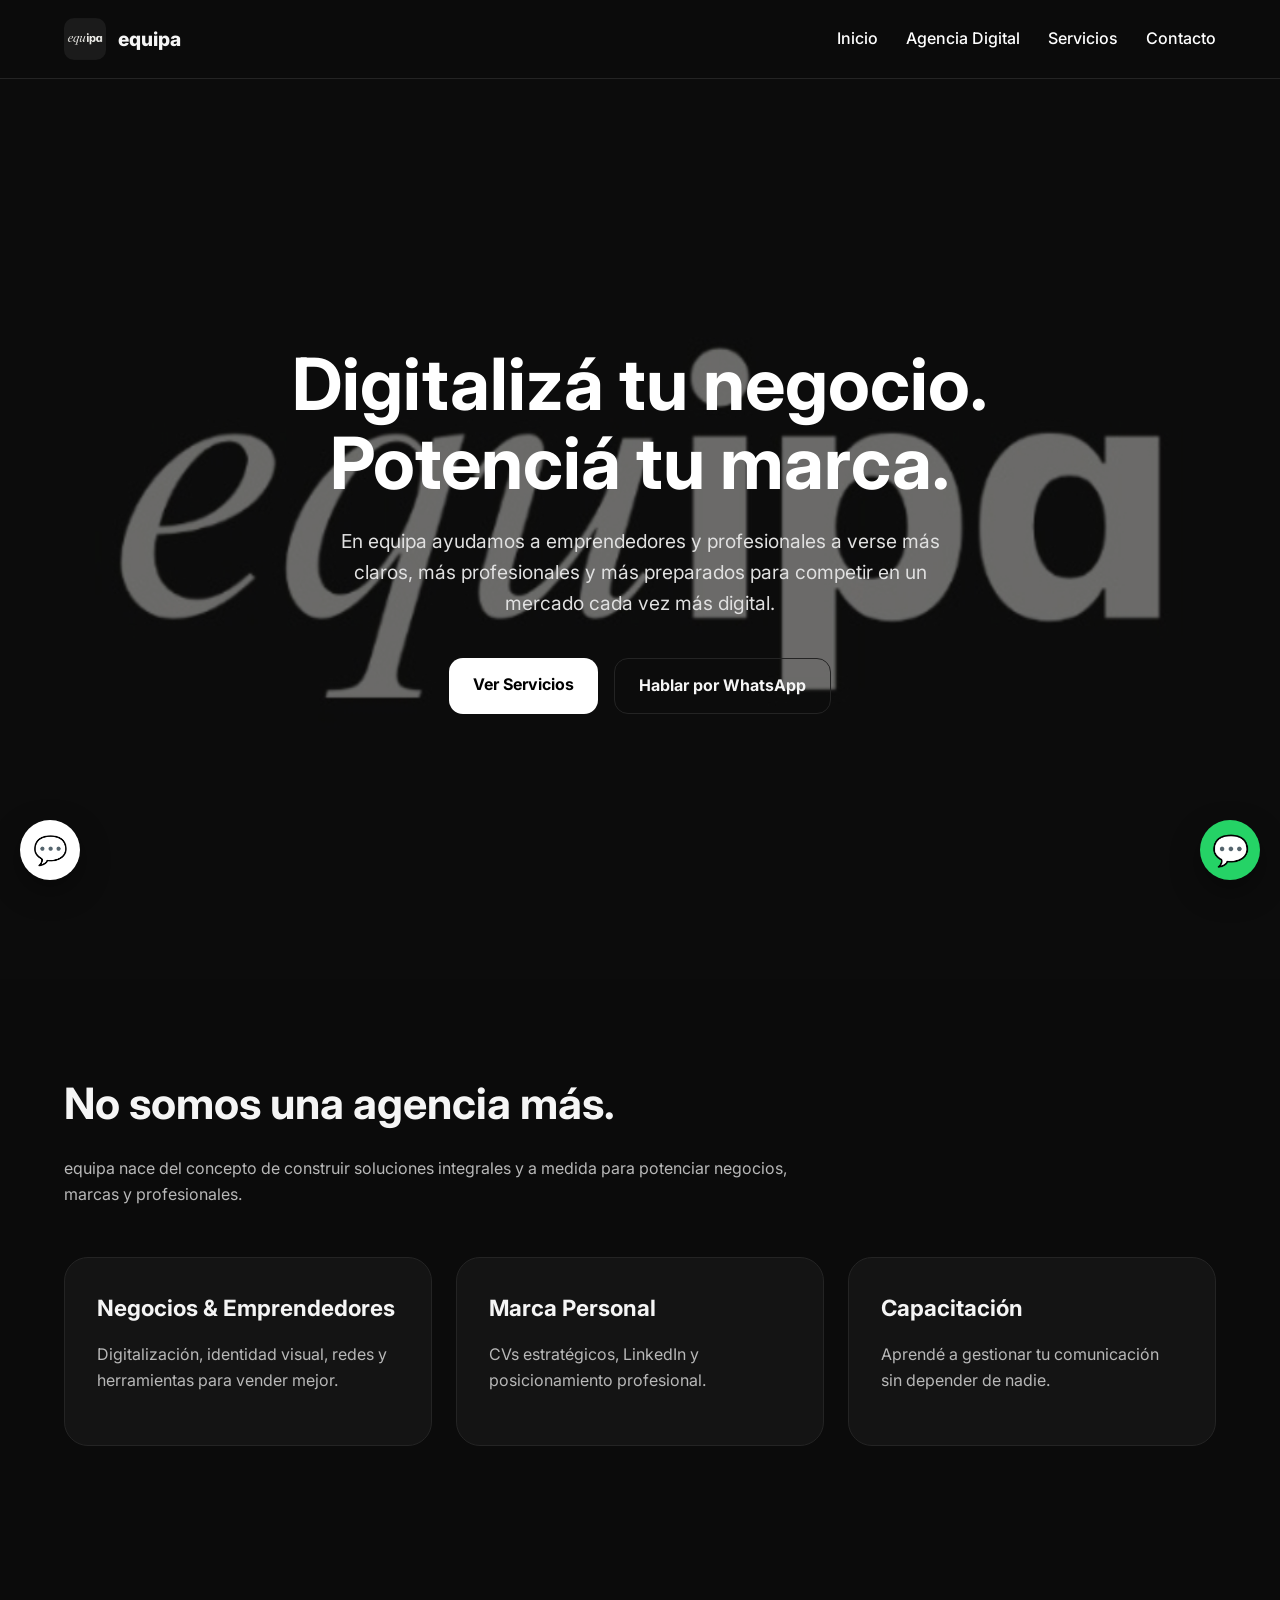
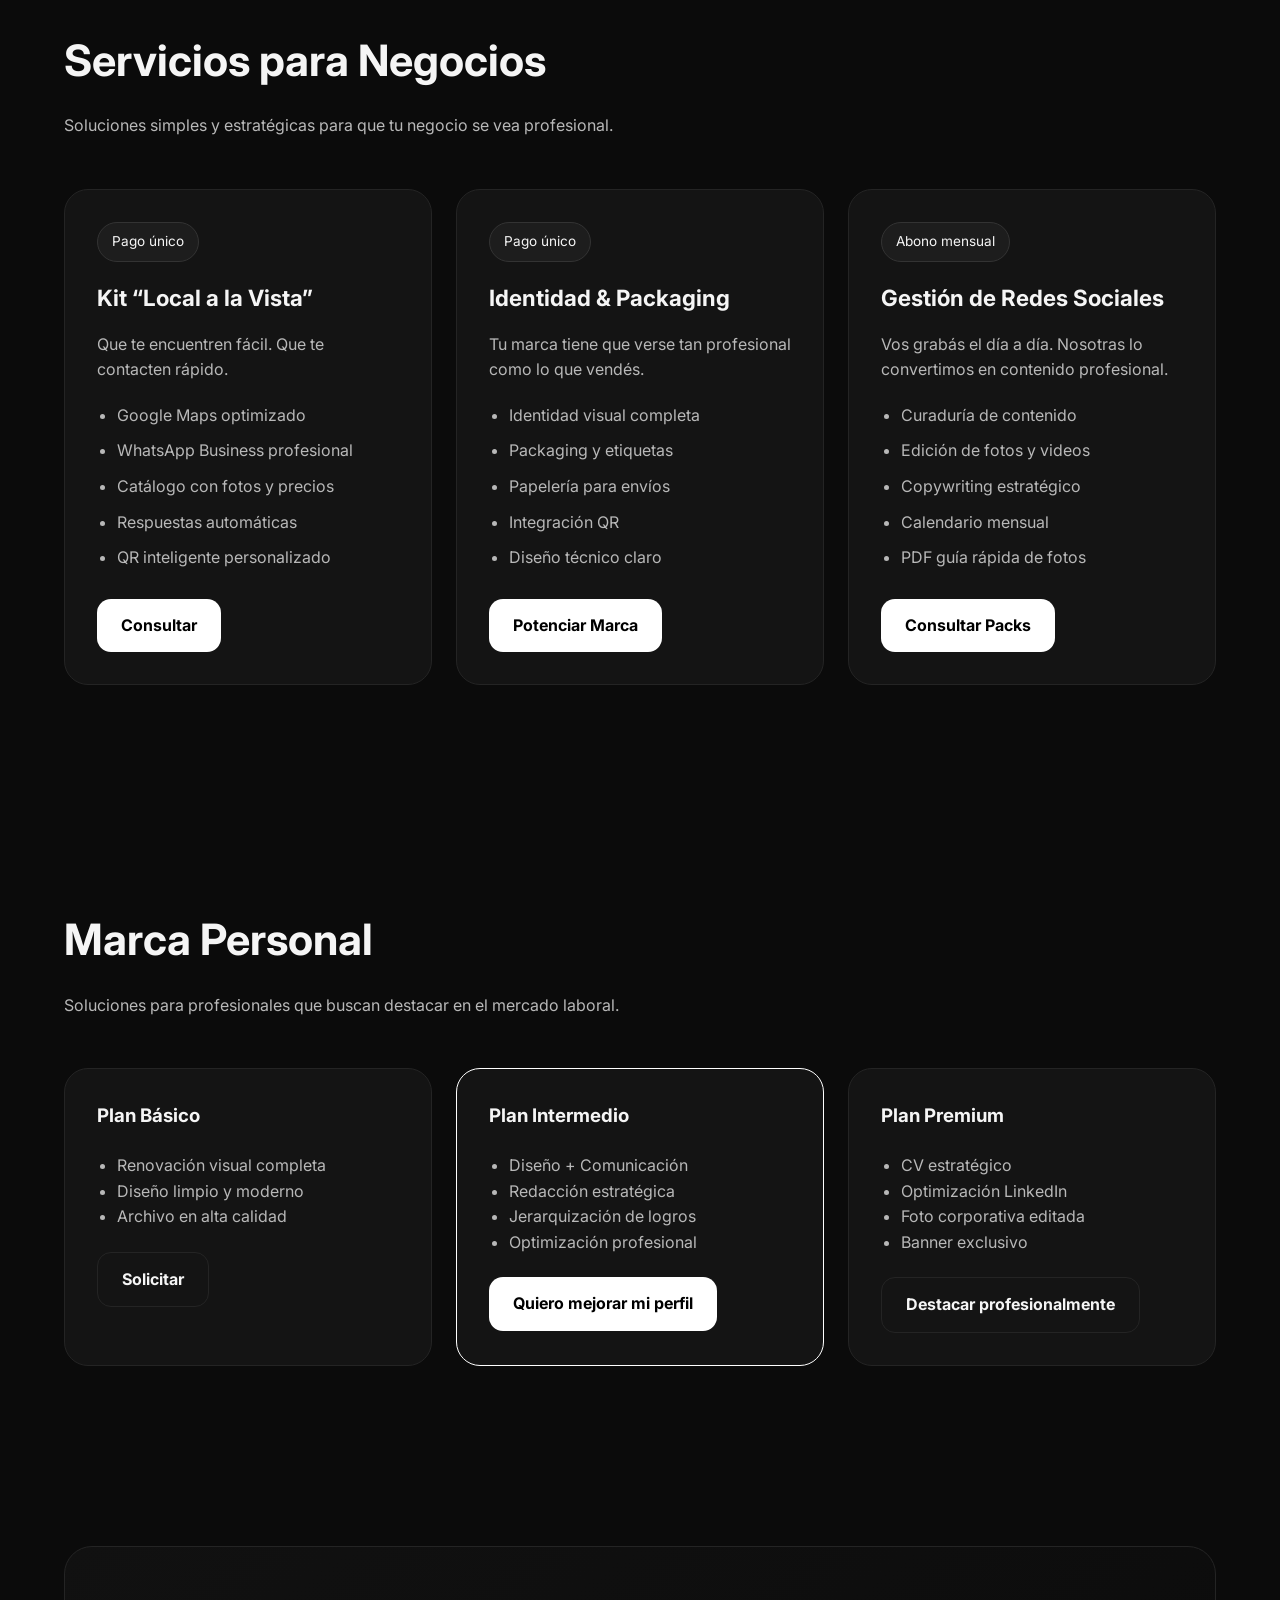
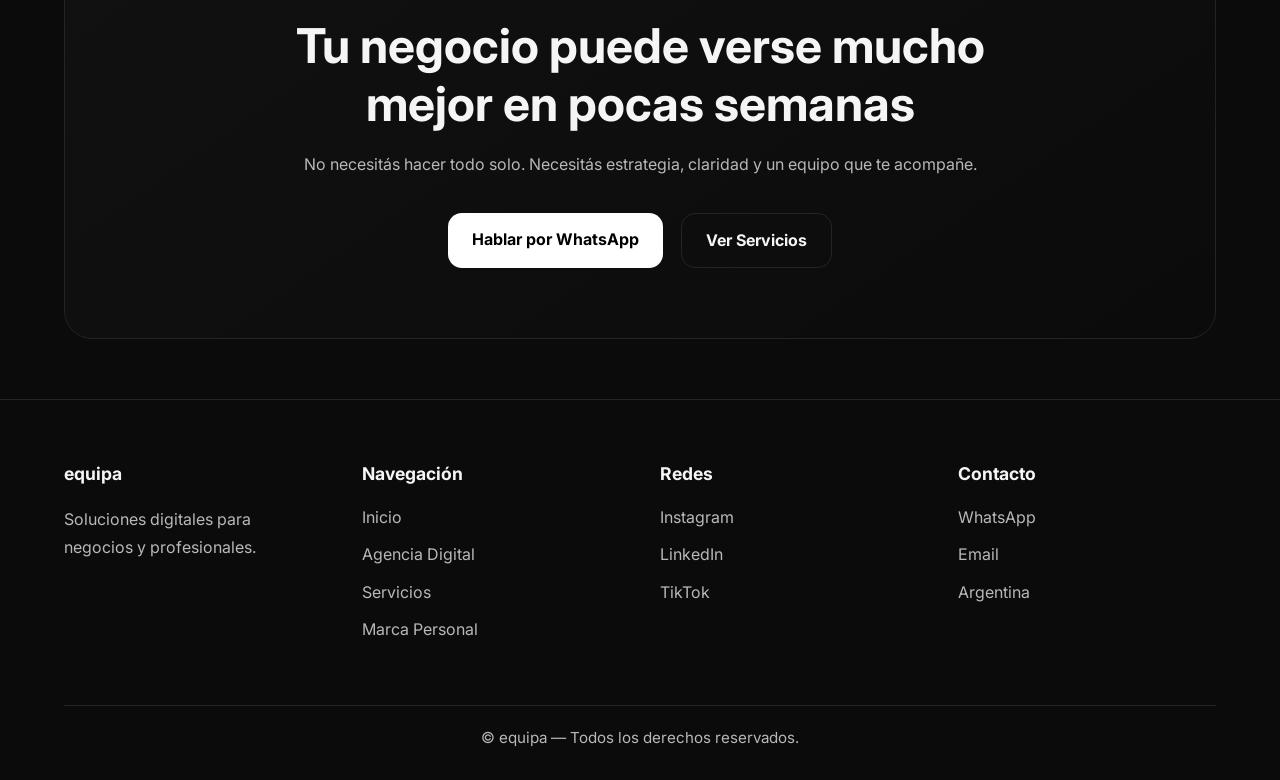
<file: index.html>
<!DOCTYPE html>
<html lang="es">
<head>
    <meta charset="UTF-8">
    <meta name="viewport" content="width=device-width, initial-scale=1.0">
    <title>equipa — Digitalizá tu marca</title>

    <!-- CSS -->
    <link rel="stylesheet" href="PROYECTO CSS.css">

    <!-- Google Fonts -->
    <link rel="preconnect" href="https://fonts.googleapis.com">
    <link rel="preconnect" href="https://fonts.gstatic.com" crossorigin>

    <link href="https://fonts.googleapis.com/css2?family=Inter:wght@300;400;500;600;700;800;900&display=swap" rel="stylesheet">
</head>

<body>

    <!-- NAVBAR ADAPTADO PARA MÓVILES -->
<header class="navbar-transparent">
    <div class="container nav-inner">
        <div class="logo">
            <a href="index.html" style="display:flex; align-items:center; gap:12px; text-decoration:none; color:inherit;">
                <img src="FOTO.jpg" alt="equipa">
                <h1>equipa</h1>
            </a>
        </div>

        <!-- Botón de 3 barritas (Hamburguesa) -->
        <button class="menu-toggle" id="mobileMenuBtn">
            <span></span>
            <span></span>
            <span></span>
        </button>

        <!-- Contenedor de enlaces -->
        <nav class="nav-links" id="navLinksMenu">
            <a href="index.html">Inicio</a>
            <a href="AGENCIA DIGITAL.html">Agencia Digital</a>
            <a href="SERVICIOS.html">Servicios</a>
            <a href="SERVICIOS.html">Contacto</a>
        </nav>
    </div>
</header>

    <!-- HERO -->
    <section class="hero" id="inicio">
        <div class="container hero-grid">
            
            <div>
                <h2>
                    Digitalizá tu negocio.<br>
                    Potenciá tu marca.
                </h2>

                <p>
                    En equipa ayudamos a emprendedores y profesionales
                    a verse más claros, más profesionales y más preparados
                    para competir en un mercado cada vez más digital.
                </p>

                <div class="hero-buttons">
                    <a href="#negocios" class="btn btn-primary">
                        Ver Servicios
                    </a>
                    <a href="https://wa.me/2984226857" class="btn btn-secondary">
                        Hablar por WhatsApp
                    </a>
                </div>
            </div>

            <div class="hero-card">
                <div class="mockup">
                    <div class="mock">CV Estratégico</div>
                    <div class="mock">Packaging</div>
                    <div class="mock">Redes Sociales</div>
                    <div class="mock">WhatsApp Business</div>
                </div>
            </div>

        </div>
    </section>

    <!-- SOBRE -->
    <section class="section">
        <div class="container">

            <h2 class="section-title">
                No somos una agencia más.
            </h2>

            <p class="section-sub">
                equipa nace del concepto de construir soluciones
                integrales y a medida para potenciar negocios,
                marcas y profesionales.
            </p>

            <div class="cards">
                <div class="card">
                    <h3>Negocios & Emprendedores</h3>
                    <p>Digitalización, identidad visual, redes y herramientas para vender mejor.</p>
                </div>

                <div class="card">
                    <h3>Marca Personal</h3>
                    <p>CVs estratégicos, LinkedIn y posicionamiento profesional.</p>
                </div>

                <div class="card">
                    <h3>Capacitación</h3>
                    <p>Aprendé a gestionar tu comunicación sin depender de nadie.</p>
                </div>
            </div>

        </div>
    </section>

    <!-- SERVICIOS -->
    <section class="section" id="negocios">
        <div class="container">

            <h2 class="section-title">
                Servicios para Negocios
            </h2>

            <p class="section-sub">
                Soluciones simples y estratégicas
                para que tu negocio se vea profesional.
            </p>

            <div class="cards">

                <div class="card service">
                    <span class="badge">Pago único</span>
                    <h3>Kit “Local a la Vista”</h3>
                    <p>Que te encuentren fácil. Que te contacten rápido.</p>
                    <ul>
                        <li>Google Maps optimizado</li>
                        <li>WhatsApp Business profesional</li>
                        <li>Catálogo con fotos y precios</li>
                        <li>Respuestas automáticas</li>
                        <li>QR inteligente personalizado</li>
                    </ul>
                    <div class="cta">
                        <a href="#" class="btn btn-primary">Consultar</a>
                    </div>
                </div>

                <div class="card service">
                    <span class="badge">Pago único</span>
                    <h3>Identidad & Packaging</h3>
                    <p>Tu marca tiene que verse tan profesional como lo que vendés.</p>
                    <ul>
                        <li>Identidad visual completa</li>
                        <li>Packaging y etiquetas</li>
                        <li>Papelería para envíos</li>
                        <li>Integración QR</li>
                        <li>Diseño técnico claro</li>
                    </ul>
                    <div class="cta">
                        <a href="#" class="btn btn-primary">Potenciar Marca</a>
                    </div>
                </div>

                <div class="card service">
                    <span class="badge">Abono mensual</span>
                    <h3>Gestión de Redes Sociales</h3>
                    <p>Vos grabás el día a día. Nosotras lo convertimos en contenido profesional.</p>
                    <ul>
                        <li>Curaduría de contenido</li>
                        <li>Edición de fotos y videos</li>
                        <li>Copywriting estratégico</li>
                        <li>Calendario mensual</li>
                        <li>PDF guía rápida de fotos</li>
                    </ul>
                    <div class="cta">
                        <a href="#" class="btn btn-primary">Consultar Packs</a>
                    </div>
                </div>

            </div>

        </div>
    </section>

    <!-- MARCA PERSONAL -->
    <section class="section" id="marca">
        <div class="container">

            <h2 class="section-title">
                Marca Personal
            </h2>

            <p class="section-sub">
                Soluciones para profesionales que buscan destacar en el mercado laboral.
            </p>

            <div class="pricing">
                <div class="price-card">
                    <h3>Plan Básico</h3>
                    <ul>
                        <li>Renovación visual completa</li>
                        <li>Diseño limpio y moderno</li>
                        <li>Archivo en alta calidad</li>
                    </ul>
                    <a href="#" class="btn btn-secondary">Solicitar</a>
                </div>

                <div class="price-card featured">
                    <h3>Plan Intermedio</h3>
                    <ul>
                        <li>Diseño + Comunicación</li>
                        <li>Redacción estratégica</li>
                        <li>Jerarquización de logros</li>
                        <li>Optimización profesional</li>
                    </ul>
                    <a href="#" class="btn btn-primary">Quiero mejorar mi perfil</a>
                </div>

                <div class="price-card">
                    <h3>Plan Premium</h3>
                    <ul>
                        <li>CV estratégico</li>
                        <li>Optimización LinkedIn</li>
                        <li>Foto corporativa editada</li>
                        <li>Banner exclusivo</li>
                    </ul>
                    <a href="#" class="btn btn-secondary">Destacar profesionalmente</a>
                </div>
            </div>

        </div>
    </section>

    <!-- CTA FINAL -->
    <section class="final-cta">
        <div class="container">
            <div class="cta-box">
                <h2>Tu negocio puede verse mucho mejor en pocas semanas</h2>
                <p>No necesitás hacer todo solo. Necesitás estrategia, claridad y un equipo que te acompañe.</p>
                <div class="cta-buttons">
                    <a href="#" class="btn btn-primary">Hablar por WhatsApp</a>
                    <a href="#negocios" class="btn btn-secondary">Ver Servicios</a>
                </div>
            </div>
        </div>
    </section>

    <!-- FOOTER -->
    <footer class="footer" id="contacto">
        <div class="container">
            <div class="footer-grid">
                <div>
                    <h3>equipa</h3>
                    <p>Soluciones digitales para negocios y profesionales.</p>
                </div>

                <div>
                    <h3>Navegación</h3>
                    <a href="#inicio">Inicio</a>
                    <a href="agencia.html">Agencia Digital</a>
                    <a href="#negocios">Servicios</a>
                    <a href="#marca">Marca Personal</a>
                </div>

                <div>
                    <h3>Redes</h3>
                    <a href="https://www.instagram.com/EQUIPA.AR/" target="_blank" rel="noopener noreferrer">Instagram</a>
                    <a href="https://www.linkedin.com/in/EQUIPA_AR/" target="_blank" rel="noopener noreferrer">LinkedIn</a>
                    <a href="https://www.tiktok.com/@EQUIPA.AR" target="_blank" rel="noopener noreferrer">TikTok</a>
                </div>

                <div>
                    <h3>Contacto</h3>
                    <a href="https://wa.me/2984226857" target="_blank" rel="noopener noreferrer">WhatsApp</a>
                    <a href="https://mail.google.com/mail/?view=cm&fs=1&to=holaequipa@gmail.com" target="_blank" rel="noopener noreferrer">Email</a>
                    <a href="https://maps.google.com/?q=Argentina" target="_blank" rel="noopener noreferrer">Argentina</a>
                </div>
            </div>

            <div class="copyright">
                © equipa — Todos los derechos reservados.
            </div>
        </div>
    </footer>

    <!-- BOTÓN FLOTANTE CHAT -->
    <button class="chat-toggle" id="chatToggle">💬</button>

    <!-- CHAT WIDGET -->
    <div class="chat-widget" id="chatWidget">
        <div class="chat-header">
            <span>¿Tenés alguna pregunta?</span>
            <button id="closeChat">✕</button>
        </div>

        <div class="chat-body">
            <div class="chat-message">
                Ingresá tu consulta y un representante de nuestro equipo se comunicará con vos.
            </div>

            <!-- ARREGLADO: Se corrigió el cierre del tag del formulario -->
            <form class="chat-form" action="https://formsubmit.co/holaequipa@gmail.com" method="POST">
                <input type="hidden" name="_captcha" value="false">
                <input type="hidden" name="_subject" value="Nueva consulta desde equipa">

                <input type="text" placeholder="Nombre" required>
                <input type="tel" placeholder="Teléfono" required>
                <input type="email" placeholder="Correo electrónico" required>
                <textarea placeholder="Más información sobre planes de Marketing Digital" required></textarea>

                <label class="chat-check">
                    <input type="checkbox" required>
                    Al enviar, aceptás recibir comunicaciones.
                </label>

                <button type="submit" class="chat-send">Enviar consulta</button>
            </form>
        </div>
    </div>

    <!-- WHATSAPP WIDGET -->
    <div class="wa-widget" id="waWidget">
        <div class="wa-header">
            <div class="wa-title">WhatsApp</div>
            <button id="closeWhatsapp">✕</button>
        </div>

        <div class="wa-body">
            <div class="wa-message">
                Hola, somos equipa 👋<br><br>
                Si querés más información sobre nuestros servicios, escribinos y te ayudamos a potenciar tu negocio.
            </div>
            <a href="https://wa.me/2984226857?text=Hola%20equipa,%20quiero%20más%20información%20sobre%20sus%20servicios" target="_blank" class="wa-btn">
                WhatsApp
            </a>
        </div>
    </div>

    <button class="wa-floating" id="openWhatsapp">💬</button>

    <!-- SCRIPTS CONTROLES -->
    <script>
    const chatToggle = document.getElementById("chatToggle");
    const chatWidget = document.getElementById("chatWidget");
    const closeChat = document.getElementById("closeChat");

    chatToggle.addEventListener("click", () => {
        chatWidget.classList.toggle("open");
    });

    closeChat.addEventListener("click", () => {
        chatWidget.classList.remove("open");
    });

    const waWidget = document.getElementById("waWidget");
    const openWhatsapp = document.getElementById("openWhatsapp");
    const closeWhatsapp = document.getElementById("closeWhatsapp");

    openWhatsapp.addEventListener("click", () => {
        waWidget.classList.toggle("active");
    });

    closeWhatsapp.addEventListener("click", () => {
        waWidget.classList.remove("active");
    });
    </script>
    <script>
    // Lógica para el Menú Hamburguesa en Móviles
    const mobileMenuBtn = document.getElementById('mobileMenuBtn');
    const navLinksMenu = document.getElementById('navLinksMenu');

    mobileMenuBtn.addEventListener('click', () => {
        // Añade o quita la clase que despliega el menú
        navLinksMenu.classList.toggle('show-menu');
        // Transforma las barritas en una X
        mobileMenuBtn.classList.toggle('open');
    });

    // Opcional: Cierra el menú automáticamente si se hace click en un enlace
    const menuLinks = navLinksMenu.querySelectorAll('a');
    menuLinks.forEach(link => {
        link.addEventListener('click', () => {
            navLinksMenu.classList.remove('show-menu');
            mobileMenuBtn.classList.remove('open');
        });
    });
</script>
</body>
</html>
</file>
<file: PROYECTO CSS.css>
:root{
    --bg:#0b0b0b;
    --card:#141414;
    --border:#242424;
    --text:#f5f5f5;
    --muted:#b8b8b8;
    --accent:#ffffff;
}

*{
    margin:0;
    padding:0;
    box-sizing:border-box;
}

body{
    font-family:'Inter',sans-serif;
    background:var(--bg);
    color:var(--text);
    line-height:1.6;
}

.container{
    width:min(1200px,90%);
    margin:auto;
}

/* NAVBAR */

.navbar {
    position: absolute; /* Cambiado de sticky a absolute para que se superponga */
    top: 0;
    left: 0;
    width: 100%;
    z-index: 999;
    background: transparent; /* Fondo transparente */
    border-bottom: 1px solid rgba(255, 255, 255, 0.1); /* Línea sutil blanca */
    backdrop-filter: blur(5px);
}

.nav-inner{
    display:flex;
    align-items:center;
    justify-content:space-between;
    padding:18px 0;
}

.logo{
    display:flex;
    align-items:center;
    gap:12px;
}

.logo img{
    width:42px;
    height:42px;
    object-fit:cover;
    border-radius:10px;
}

.logo h1{
    font-size:1.2rem;
    font-weight:800;
}

.nav-links{
    display:flex;
    gap:28px;
    align-items:center;
}

.nav-links a{
    color:var(--muted);
    text-decoration:none;
    transition:.3s;
    font-weight:500;
}

.nav-links a:hover{
    color:var(--text);
}

/* BOTONES */

.btn{
    display:inline-block;
    padding:14px 24px;
    border-radius:14px;
    text-decoration:none;
    font-weight:700;
    transition:.3s;
}

.btn-primary{
    background:var(--accent);
    color:#000;
}

.btn-primary:hover{
    transform:translateY(-2px);
}

.btn-secondary{
    border:1px solid var(--border);
    color:var(--text);
}

/* HERO */

/* HERO (Rediseñado estilo pantalla completa con fondo) */
.hero {
    position: relative;
    width: 100%;
    height: 100vh; /* Ocupa el 100% de la altura de la pantalla */
    
    /* CAMBIA 'FOTO.jpg' por el nombre de tu imagen de fondo */
    background: url('FOTO.jpg') center center/cover no-repeat; 
    
    display: flex;
    align-items: center;
    justify-content: center;
    padding: 0;
    overflow: hidden;
}

/* FILTRO OSCURO (Capa intermedia para que el texto resalte) */
.hero::before {
    content: '';
    position: absolute;
    top: 0;
    left: 0;
    width: 100%;
    height: 100%;
    background: rgba(0, 0, 0, 0.55); /* Ajusta el 0.55 si querés más o menos oscuridad */
    z-index: 1;
}

/* Forzamos a que el contenedor del contenido quede por encima del filtro */
.hero .container {
    position: relative;
    z-index: 2;
    text-align: center; /* Centramos todo el texto como en el ejemplo */
}

/* Eliminamos el grid viejo para centrar el bloque principal */
.hero-grid {
    display: block; 
    max-width: 800px;
    margin: 0 auto;
}

/* HASHTAGS (Estilo nuevo arriba del título) */
.hero-hashtags {
    display: block;
    color: var(--muted);
    font-size: 0.85rem;
    font-weight: 600;
    letter-spacing: 2px;
    text-transform: uppercase;
    margin-bottom: 15px;
}

.hero h2 {
    font-size: 4.5rem; /* Un poco más grande e imponente */
    line-height: 1.1;
    margin-bottom: 24px;
    color: #ffffff;
}

.hero p {
    color: #e0e0e0; /* Un gris un poco más claro para mejorar lectura sobre fondo oscuro */
    font-size: 1.2rem;
    margin-bottom: 40px;
    max-width: 650px;
    margin-left: auto;
    margin-right: auto;
}

.hero-buttons {
    display: flex;
    gap: 16px;
    justify-content: center; /* Centra los botones */
    flex-wrap: wrap;
}

/* Ocultamos el div del mockup derecho que tenías antes ya que ahora usamos imagen completa */
.hero-card {
    display: none;
}

.mockup{
    display:grid;
    grid-template-columns:1fr 1fr;
    gap:16px;
}

.mock{
    background:#1c1c1c;
    border:1px solid #2d2d2d;
    border-radius:20px;
    padding:20px;
    min-height:120px;
}

/* SECCIONES */

.section{
    padding:90px 0;
}

.section-title{
    font-size:2.7rem;
    margin-bottom:18px;
}

.section-sub{
    color:var(--muted);
    max-width:760px;
    margin-bottom:50px;
}

/* CARDS */

.cards{
    display:grid;
    grid-template-columns:repeat(auto-fit,minmax(280px,1fr));
    gap:24px;
}

.card{
    background:var(--card);
    border:1px solid var(--border);
    border-radius:24px;
    padding:32px;
    transition:.3s;
}

.card:hover{
    transform:translateY(-4px);
    border-color:#444;
}

.card h3{
    margin-bottom:16px;
    font-size:1.4rem;
}

.card p{
    color:var(--muted);
    margin-bottom:20px;
}

/* BADGES */

.badge{
    display:inline-block;
    margin-bottom:18px;
    padding:8px 14px;
    border-radius:999px;
    background:#1d1d1d;
    border:1px solid #333;
    font-size:.85rem;
}

/* SERVICIOS */

.service{
    margin-bottom:40px;
}

.service ul{
    margin-top:18px;
    padding-left:20px;
    color:var(--muted);
}

.service li{
    margin-bottom:10px;
}

.cta{
    margin-top:28px;
}

/* PLANES */

.pricing{
    display:grid;
    grid-template-columns:repeat(auto-fit,minmax(280px,1fr));
    gap:24px;
}

.price-card{
    background:var(--card);
    border:1px solid var(--border);
    border-radius:24px;
    padding:32px;
}

.price-card.featured{
    border:1px solid #fff;
}

.price-card h3{
    margin-bottom:18px;
}

.price-card ul{
    padding-left:20px;
    color:var(--muted);
    margin:22px 0;
}

/* RESPONSIVE */

@media(max-width:900px){

    .hero-grid{
        grid-template-columns:1fr;
    }

    .hero h2{
        font-size:2.8rem;
    }

    .nav-links{
        display:none;
    }

}

/* CTA FINAL */

.final-cta{
    padding:90px 0 60px;
}

.cta-box{
    background:linear-gradient(145deg,#111,#0b0b0b);
    border:1px solid #242424;
    border-radius:28px;
    padding:70px 40px;
    text-align:center;
}

.cta-box h2{
    font-size:3rem;
    max-width:800px;
    margin:auto;
    margin-bottom:20px;
    line-height:1.2;
}

.cta-box p{
    color:#b8b8b8;
    max-width:700px;
    margin:auto;
    margin-bottom:35px;
}

.cta-buttons{
    display:flex;
    justify-content:center;
    gap:18px;
    flex-wrap:wrap;
}

/* FOOTER */

.footer{
    border-top:1px solid #242424;
    padding:60px 0 30px;
}

.footer-grid{
    display:grid;
    grid-template-columns:repeat(auto-fit,minmax(220px,1fr));
    gap:40px;
}

.footer h3{
    margin-bottom:16px;
    font-size:1.1rem;
}

.footer p{
    color:#b8b8b8;
    line-height:1.8;
}

.footer a{
    display:block;
    color:#b8b8b8;
    text-decoration:none;
    margin-bottom:12px;
    transition:.3s;
}

.footer a:hover{
    color:white;
}

.copyright{
    margin-top:50px;
    padding-top:20px;
    border-top:1px solid #242424;
    text-align:center;
    color:#b8b8b8;
    font-size:.95rem;
}

/* RESPONSIVE */

@media(max-width:768px){

    .cta-box{
        padding:50px 25px;
    }

    .cta-box h2{
        font-size:2rem;
    }

}

/* =========================
   CHAT FLOTANTE
========================= */

.chat-toggle{
    position:fixed;
    bottom:20px;
    left:20px;
    width:60px;
    height:60px;
    border:none;
    border-radius:50%;
    background:#fff;
    color:#000;
    font-size:28px;
    cursor:pointer;
    z-index:9999;
    box-shadow:0 10px 30px rgba(0,0,0,.35);
    transition:.3s;
}

.chat-toggle:hover{
    transform:scale(1.08);
}

.chat-widget{
    position:fixed;
    bottom:110px;
    left:25px;
    width:360px;
    max-height:500px;
    background:#fff;
    border-radius:24px;
    overflow:hidden;
    box-shadow:0 20px 50px rgba(0,0,0,.45);
    z-index:9999;

    opacity:0;
    visibility:hidden;
    transform:translateY(20px);
    transition:.35s ease;
}
.chat-widget.open{
    opacity:1;
    visibility:visible;
    transform:translateY(0);
}

.chat-header{
    background:#000;
    color:#fff;
    padding:22px;
    display:flex;
    justify-content:space-between;
    align-items:center;
    font-size:1.1rem;
    font-weight:700;
}

.chat-header button{
    background:none;
    border:none;
    color:#fff;
    font-size:1.2rem;
    cursor:pointer;
}

.chat-body{
    padding:22px;
    max-height:500px;
    overflow-y:auto;
}

.chat-message{
    background:#f4f4f4;
    padding:18px;
    border-radius:18px;
    margin-bottom:20px;
    color:#444;
    line-height:1.6;
}

.chat-form{
    display:flex;
    flex-direction:column;
    gap:14px;
}

.chat-form input,
.chat-form textarea{
    width:100%;
    padding:15px;
    border:1px solid #dcdcdc;
    border-radius:14px;
    font-size:15px;
    outline:none;
    transition:.2s;
}

.chat-form input:focus,
.chat-form textarea:focus{
    border-color:#000;
}

.chat-form textarea{
    min-height:120px;
    resize:none;
}

.chat-check{
    font-size:.85rem;
    color:#555;
    display:flex;
    gap:8px;
    align-items:flex-start;
}

.chat-send{
    background:#000;
    color:#fff;
    border:none;
    border-radius:14px;
    padding:16px;
    font-weight:700;
    cursor:pointer;
    transition:.3s;
}

.chat-send:hover{
    opacity:.9;
}

/* =========================
   RESPONSIVE WIDGETS
========================= */

@media(max-width:480px){

    /* FORMULARIO */

    .chat-widget{
        width:92%;
        left:4%;
        bottom:95px;
    }

    .chat-toggle{
        width:65px;
        height:65px;
        left:15px;
        bottom:20px;
    }

    /* WHATSAPP */

    .wa-widget{
        width:92%;
        right:4%;
        bottom:95px;
    }

    .wa-floating{
        width:65px;
        height:65px;
        right:15px;
        bottom:20px;
    }

}
/* =========================
   WHATSAPP FLOAT
========================= */

.wa-floating{
    position:fixed;
    bottom:20px;
    right:20px;
    width:60px;
    height:60px;
    border:none;
    border-radius:50%;
    background:#25D366;
    color:white;
    font-size:30px;
    cursor:pointer;
    z-index:9999;
    box-shadow:0 12px 30px rgba(0,0,0,.35);
    transition:.3s;
}

.wa-floating:hover{
    transform:scale(1.08);
}

.wa-widget{
    position:fixed;
    bottom:110px;
    right:25px;
    width:380px;
    border-radius:28px;
    overflow:hidden;
    background:#e9efec;
    box-shadow:0 25px 50px rgba(0,0,0,.35);
    z-index:9999;

    opacity:0;
    visibility:hidden;
    transform:translateY(20px);
    transition:.35s ease;
}

.wa-widget.active{
    opacity:1;
    visibility:visible;
    transform:translateY(0);
}

.wa-header{
    background:#25D366;
    color:white;
    padding:22px;
    display:flex;
    justify-content:space-between;
    align-items:center;
    font-size:1.3rem;
    font-weight:700;
}

.wa-header button{
    background:rgba(0,0,0,.15);
    border:none;
    width:42px;
    height:42px;
    border-radius:50%;
    color:white;
    cursor:pointer;
    font-size:18px;
}

.wa-body{
    padding:22px;
}

.wa-message{
    background:white;
    padding:24px;
    border-radius:24px;
    line-height:1.8;
    color:#333;
    box-shadow:0 6px 20px rgba(0,0,0,.08);
    margin-bottom:25px;
}

.wa-btn{
    display:inline-flex;
    align-items:center;
    justify-content:center;
    text-decoration:none;
    background:#25D366;
    color:white;
    font-weight:700;
    padding:18px 32px;
    border-radius:999px;
    transition:.3s;
}

.wa-btn:hover{
    transform:scale(1.03);
}

@media(max-width:480px){

    .wa-widget{
        width:92%;
        right:4%;
    }

    .wa-floating{
        width:65px;
        height:65px;
    }
}

/* ==========================================================================
   ESTILOS EXCLUSIVOS: LANDING PAGINA AGENCIA DIGITAL (ESTILO MEJOR DIGITAL)
   ========================================================================== */

/* 1. HERO COMPLETO */
.hero-wrapper {
    position: relative;
    width: 100%;
    height: 100vh;
    background: url('image_666efb.jpg') center center/cover no-repeat;
    display: flex;
    flex-direction: column;
    overflow: hidden;
}

.hero-overlay {
    position: absolute;
    top: 0;
    left: 0;
    width: 100%;
    height: 100%;
    background: rgba(0, 0, 0, 0.5);
    z-index: 1;
}

.navbar-transparent {
    position: relative;
    z-index: 10;
    background: transparent;
    border-bottom: 1px solid rgba(255, 255, 255, 0.1);
}

.navbar-transparent .nav-links a {
    color: #ffffff !important;
}

.navbar-transparent .nav-links a.active {
    color: #b5c937 !important;
    font-weight: 700;
}

.hero-center-content {
    position: relative;
    z-index: 5;
    margin: auto;
    text-align: center;
}

.hero-hashtags {
    color: rgba(255, 255, 255, 0.7);
    font-size: 0.8rem;
    font-weight: 600;
    letter-spacing: 3px;
    margin-bottom: 15px;
}

.hero-main-title {
    color: #ffffff;
    font-size: 5rem;
    font-weight: 900;
}

/* 2. SECCIÓN PROPUESTA (ASIMÉTRICA: COLOR MORADO VIEJO / IMAGEN) */
.marketing-proposal {
    background: #4a3f68; /* Tono morado/grisáceo de la captura */
    color: #ffffff;
    width: 100%;
}

.proposal-grid {
    display: grid;
    grid-template-columns: 1fr 1fr;
    min-height: 450px;
}

.proposal-text-block {
    padding: 80px min(10%, 80px);
    display: flex;
    flex-direction: column;
    justify-content: center;
}

.proposal-text-block h2 {
    font-size: 2.5rem;
    font-weight: 800;
    line-height: 1.2;
    margin-bottom: 20px;
}

.proposal-text-block p {
    font-size: 1.1rem;
    color: #e2dbf0;
    margin-bottom: 30px;
    line-height: 1.7;
}

.proposal-link {
    color: #ffffff;
    text-decoration: none;
    font-size: 0.9rem;
    font-weight: 700;
    display: flex;
    align-items: center;
    gap: 10px;
}

.icon-circle {
    background: #ffffff;
    width: 35px;
    height: 35px;
    border-radius: 50%;
    display: inline-flex;
    align-items: center;
    justify-content: center;
}

.proposal-image-block {
    position: relative;
    background: #89bfa9; /* Fondo verde menta suave de la imagen */
}

.proposal-image-block img {
    width: 100%;
    height: 100%;
    object-fit: cover;
}

.floating-badge {
    position: absolute;
    bottom: 40px;
    right: 40px;
    font-size: 3rem;
    font-weight: 900;
    color: rgba(255, 255, 255, 0.4);
    font-family: sans-serif;
}

/* 3. GRID DE CERTIFICACIONES (4 BLOQUES CUADRADOS) */
.agency-features {
    width: 100%;
}

.features-grid {
    display: grid;
    grid-template-columns: repeat(4, 1fr);
}

.feature-box {
    padding: 60px 40px;
    min-height: 380px;
    display: flex;
    flex-direction: column;
    justify-content: center;
}

.feature-box h3 {
    font-size: 1.8rem;
    font-weight: 800;
    margin-bottom: 18px;
}

.feature-box p {
    font-size: 0.95rem;
    line-height: 1.7;
}

.black-bg { background: #000000; color: #ffffff; }
.black-bg h3 { color: #b5c937; } /* Destaque amarillo/verde */

.white-bg { background: #ffffff; color: #111111; position: relative; }

.green-bg { background: #89bfa9; color: #ffffff; }
.green-bg h3 { color: #4a3f68; }

/* Detalles internos de los bloques */
.branding-box {
    border: 3px solid #111;
    padding: 15px 25px;
    text-align: center;
    font-size: 1.8rem;
}
.brand-light { font-weight: 300; text-transform: lowercase; }
.brand-bold { font-weight: 900; text-transform: uppercase; }

.cert-list {
    display: flex;
    flex-direction: column;
    gap: 12px;
}
.cert-item {
    background: #f4f4f4;
    padding: 12px 20px;
    border-radius: 8px;
    font-weight: 700;
    font-size: 0.85rem;
    border-left: 4px solid #89bfa9;
}
.vertical-text {
    position: absolute;
    right: 15px;
    bottom: 80px;
    transform: rotate(-90px);
    transform-origin: right bottom;
    font-size: 2rem;
    font-weight: 900;
    color: #ededed;
    text-transform: uppercase;
    letter-spacing: 2px;
}

/* 4. SECCIÓN FOUNDERS */
.founders-section {
    background: #ffffff;
    color: #111111;
}
.founders-layout {
    display: grid;
    grid-template-columns: 1fr 2fr;
    gap: 60px;
}
.bolt-icon { font-size: 2.5rem; display: block; margin-bottom: 20px; }
.subtitle-caps { font-size: 0.95rem; font-weight: 700; color: #666; letter-spacing: 1px; line-height: 1.6; margin-bottom: 30px;}
.massive-title { font-size: 5rem; font-weight: 900; line-height: 1; text-transform: uppercase; }

.founders-grid {
    display: grid;
    grid-template-columns: 1fr 1fr;
    gap: 30px;
}
.founder-card {
    border-bottom: 4px solid #4a3f68;
    padding-bottom: 20px;
}
.founder-card img {
    width: 100%;
    height: 320px;
    object-fit: cover;
    filter: grayscale(100%);
    transition: .4s;
    margin-bottom: 20px;
}
.founder-card:hover img { filter: grayscale(0%); }
.founder-info h4 { font-size: 1.1rem; font-weight: 800; margin-bottom: 4px; }
.founder-info h5 { font-size: 0.8rem; font-weight: 600; color: #89bfa9; margin-bottom: 12px; letter-spacing: 1px;}
.founder-info p { font-size: 0.9rem; color: #555; line-height: 1.6; }

/* 5. PROCESO (ESCUCHAMOS) */
.process-section { background: #fdfdfd; color: #111; }
.process-grid { display: grid; grid-template-columns: 1fr 1.2fr; gap: 60px; align-items: center; }
.process-image { position: relative; height: 450px; }
.process-image img { width: 100%; height: 100%; object-fit: cover; }
.image-overlay-text { position: absolute; bottom: 40px; left: 40px; color: #fff; z-index: 2; }
.image-overlay-text h3 { font-size: 2rem; font-weight: 800; }

.process-content .mini-tag { font-size: 0.8rem; font-weight: 700; color: #999; letter-spacing: 1px; }
.process-content h2 { font-size: 3rem; font-weight: 900; line-height: 1.2; margin: 15px 0 25px; }
.process-content > p { color: #555; font-size: 1.05rem; margin-bottom: 40px; line-height: 1.7; }

.steps-row { display: grid; grid-template-columns: repeat(3, 1fr); gap: 20px; border-top: 1px solid #eee; padding-top: 30px; }
.step-num { font-size: 2.5rem; font-weight: 900; color: #4a3f68; display: block; margin-bottom: 10px; }
.step-item p { font-size: 0.85rem; color: #444; line-height: 1.5; }

/* 6. PUSH BANNER FINAL INTERMEDIO */
.banner-socio {
    position: relative;
    padding: 120px 20px;
    text-align: center;
    color: #fff;
}
.banner-overlay { position: absolute; top:0; left:0; width:100%; height:100%; background: rgba(0,0,0,0.65); z-index:1; }
.banner-content { position: relative; z-index: 2; max-width: 850px; margin: 0 auto; }
.banner-sub { font-size: 0.85rem; font-weight: 700; letter-spacing: 2px; color: #89bfa9; margin-bottom: 20px; }
.banner-content h2 { font-size: 3.5rem; font-weight: 900; margin-bottom: 20px; }
.banner-content p { font-size: 1.1rem; color: #ccc; margin-bottom: 40px; line-height: 1.7; }
.btn-banner { display: inline-block; background: #b5c937; color: #000; padding: 16px 40px; font-weight: 800; text-decoration: none; border-radius: 50px; transition: .3s; }
.btn-banner:hover { transform: scale(1.05); }


/* RESPONSIVE ADAPTATIONS */
@media(max-width: 1024px) {
    .features-grid { grid-template-columns: 1fr 1fr; }
    .proposal-grid, .founders-layout, .process-grid { grid-template-columns: 1fr; gap: 40px; }
    .hero-main-title { font-size: 3.5rem; }
}
@media(max-width: 600px) {
    .features-grid { grid-template-columns: 1fr; }
    .founders-grid, .steps-row { grid-template-columns: 1fr; gap: 30px; }
    .banner-content h2 { font-size: 2.2rem; }
    .massive-title { font-size: 3.5rem; }
}

/* ==========================================================================
   ESTILOS EXCLUSIVOS: INTERFAZ INTERNA DE CONTACTO (ESTILO MEJOR DIGITAL)
   ========================================================================== */

/* Hero Especial de Contacto */
.hero-wrapper-contacto {
    position: relative;
    width: 100%;
    height: 70vh; /* Altura estilizada de landing interna */
    background: url('image_66f941.jpg') center center/cover no-repeat;
    display: flex;
    flex-direction: column;
    overflow: hidden;
}

.hero-overlay-contacto {
    position: absolute;
    top: 0;
    left: 0;
    width: 100%;
    height: 100%;
    background: rgba(0, 0, 0, 0.65);
    z-index: 1;
}

/* Fila Asimétrica de Bloques de Información */
.info-blocks-section {
    width: 100%;
    background: #ffffff;
}

.info-blocks-grid {
    display: grid;
    grid-template-columns: repeat(3, 1fr);
}

.info-card {
    padding: 80px 50px;
    text-align: center;
    display: flex;
    flex-direction: column;
    align-items: center;
    justify-content: center;
    min-height: 350px;
}

.info-icon {
    font-size: 2.2rem;
    margin-bottom: 20px;
}

.info-card h3 {
    font-size: 1.3rem;
    font-weight: 700;
    margin-bottom: 15px;
    line-height: 1.3;
}

.info-card p {
    font-size: 1rem;
    line-height: 1.6;
}

.info-link {
    color: inherit;
    text-decoration: none;
    font-weight: 700;
}

.info-link:hover {
    text-decoration: underline;
}

/* Colores exactos de las columnas */
.bg-gray-light { background: #e6e6e6; color: #333333; }
.bg-gray-dark { background: #f2f2f2; color: #333333; }
.bg-black-info { background: #000000; color: #ffffff; }
.highlight-text { color: #b5c937; font-size: 1.1rem; }

/* Sección Formulario + Mapa Dividido */
.form-map-section {
    width: 100%;
    background: #ffffff;
    border-top: 1px solid #eaeaea;
}

.form-map-grid {
    display: grid;
    grid-template-columns: 1fr 1.1fr;
}

.map-container {
    width: 100%;
    min-height: 600px;
    background: #e5e3df;
}

.form-container {
    padding: 80px min(10%, 80px);
    color: #111111;
}

.form-container h2 {
    font-size: 3.2rem;
    font-weight: 900;
    letter-spacing: -1px;
    margin-bottom: 5px;
}

.form-subtitle {
    font-size: 1.2rem;
    color: #666666;
    margin-bottom: 40px;
}

/* Componentes del Formulario Estilizados */
.budget-form {
    display: flex;
    flex-direction: column;
    gap: 25px;
}

.form-group {
    display: flex;
    flex-direction: column;
    gap: 8px;
}

.form-group label {
    font-size: 0.85rem;
    font-weight: 700;
    text-transform: uppercase;
    color: #222222;
    letter-spacing: 0.5px;
}

.form-group input, 
.form-group textarea {
    width: 100%;
    padding: 14px 18px;
    border: 1px solid #cccccc;
    background: #ffffff;
    font-family: 'Inter', sans-serif;
    font-size: 1rem;
    border-radius: 4px;
    transition: border-color 0.3s;
}

.form-group input:focus, 
.form-group textarea:focus {
    outline: none;
    border-color: #000000;
}

.btn-submit-budget {
    background: #000000;
    color: #ffffff;
    border: none;
    padding: 18px 35px;
    font-weight: 800;
    font-size: 0.9rem;
    letter-spacing: 1px;
    cursor: pointer;
    align-self: flex-start;
    margin-top: 10px;
    transition: background 0.3s;
}

.btn-submit-budget:hover {
    background: #b5c937;
    color: #000000;
}

/* Sección de Cierre de Marca SEO */
.seo-closure-section {
    background: #ffffff;
    color: #111111;
    padding: 90px 20px;
    text-align: center;
    border-top: 1px solid #f0f0f0;
}

.seo-closure-section h2 {
    font-size: 2.5rem;
    font-weight: 900;
    margin-bottom: 5px;
    text-transform: lowercase;
}

.seo-closure-section h3 {
    font-size: 2.2rem;
    font-weight: 800;
    margin-bottom: 10px;
}

.seo-tagline {
    font-size: 1.05rem;
    color: #777777;
    margin-bottom: 35px;
}

.seo-text-block {
    max-width: 800px;
    margin: 0 auto;
    font-size: 0.95rem;
    line-height: 1.8;
    color: #555555;
}

/* Adaptación para pantallas de tablets y celulares */
@media(max-width: 1024px) {
    .info-blocks-grid { grid-template-columns: 1fr; }
    .form-map-grid { grid-template-columns: 1fr; }
    .map-container { min-height: 400px; order: 2; }
    .form-container { order: 1; padding: 60px 30px; }
    .form-container h2 { font-size: 2.5rem; }
}

/* ==========================================================================
   ESTILOS EXCLUSIVOS: PÁGINA INTERNA DE SERVICIOS
   ========================================================================== */

/* Hero Servicios */
.hero-wrapper-servicios {
    position: relative;
    width: 100%;
    height: 65vh;
    background: url('image_6769bf.jpg') center center/cover no-repeat;
    display: flex;
    flex-direction: column;
}

.hero-overlay-servicios {
    position: absolute;
    top: 0;
    left: 0;
    width: 100%;
    height: 100%;
    background: rgba(15, 15, 15, 0.75);
    z-index: 1;
}

/* Sección Plan Todo en Uno */
.plan-destacado-section {
    position: relative;
    background-color: #0a0a0a;
    background-image: url('image_6769fd.png'); /* Carga el patrón de red tecnológica */
    background-size: cover;
    background-position: center;
    color: #ffffff;
    padding: 100px 20px;
    text-align: center;
    overflow: hidden;
}

.plan-content {
    max-width: 850px;
    margin: 0 auto;
    position: relative;
    z-index: 2;
}

.plan-icon {
    font-size: 2.5rem;
    background: rgba(181, 201, 55, 0.2);
    width: 70px;
    height: 70px;
    display: flex;
    align-items: center;
    justify-content: center;
    border-radius: 50%;
    margin: 0 auto 25px auto;
    color: #b5c937;
}

.plan-content h2 {
    font-size: 2rem;
    font-weight: 800;
    margin-bottom: 20px;
    letter-spacing: -0.5px;
}

.plan-content p {
    font-size: 1.1rem;
    line-height: 1.8;
    color: #cccccc;
    margin-bottom: 35px;
}

.btn-plan-action {
    display: inline-block;
    padding: 14px 32px;
    border: 2px solid #ffffff;
    color: #ffffff;
    text-decoration: none;
    font-weight: 700;
    font-size: 0.95rem;
    border-radius: 4px;
    transition: all 0.3s ease;
}

.btn-plan-action:hover {
    background: #ffffff;
    color: #000000;
}

/* Grilla de 4 Columnas */
.services-grid-section {
    background: #ffffff;
    padding: 100px 20px;
}

.services-quad-grid {
    display: grid;
    grid-template-columns: repeat(4, 1fr);
    gap: 40px 30px;
}

.service-quad-card {
    text-align: center;
    display: flex;
    flex-direction: column;
    align-items: center;
}

.sq-icon {
    width: 60px;
    height: 60px;
    background: #000000;
    color: #ffffff;
    border-radius: 50%;
    display: flex;
    align-items: center;
    justify-content: center;
    font-size: 1.5rem;
    margin-bottom: 20px;
}

.service-quad-card h3 {
    font-size: 1.15rem;
    font-weight: 800;
    color: #111111;
    margin-bottom: 12px;
    min-height: 44px;
    display: flex;
    align-items: center;
}

.service-quad-card p {
    font-size: 0.95rem;
    color: #555555;
    line-height: 1.6;
    margin-bottom: 20px;
    flex-grow: 1;
}

.btn-sq-info {
    display: inline-block;
    padding: 6px 22px;
    border: 1px solid #111111;
    color: #111111;
    text-decoration: none;
    font-size: 0.85rem;
    font-weight: 700;
    transition: all 0.2s;
}

.btn-sq-info:hover {
    background: #000000;
    color: #ffffff;
}

/* Sección Metodología y Cascada */
.methodology-section {
    background: #fdfdfd;
    padding: 90px 20px;
    border-top: 1px solid #f0f0f0;
}

.methodology-tabs {
    display: flex;
    justify-content: center;
    gap: 50px;
    margin-bottom: 40px;
}

.m-tab {
    display: flex;
    align-items: center;
    gap: 10px;
    color: #999999;
}

.m-tab.active {
    color: #b5c937;
}

.m-tab span {
    font-size: 1.1rem;
}

.m-tab h4 {
    font-size: 0.9rem;
    font-weight: 700;
    letter-spacing: 1px;
}

.methodology-intro {
    max-width: 800px;
    margin: 0 auto 80px auto;
    text-align: center;
    font-size: 1.05rem;
    line-height: 1.8;
    color: #555555;
}

/* Cascada de items alineados al centro */
.cascade-flow {
    display: flex;
    flex-direction: column;
    gap: 80px;
    max-width: 700px;
    margin: 0 auto;
    text-align: center;
}

.cascade-item {
    display: flex;
    flex-direction: column;
    align-items: center;
}

.cascade-icon {
    font-size: 2rem;
    color: #222222;
    margin-bottom: 15px;
}

.cascade-item h3 {
    font-size: 1.3rem;
    font-weight: 800;
    color: #111111;
    margin-bottom: 5px;
}

.cascade-tags {
    font-size: 0.85rem;
    color: #777777;
    margin-bottom: 15px;
    font-weight: 500;
}

.cascade-desc {
    font-size: 0.95rem;
    line-height: 1.7;
    color: #444444;
}

/* Responsive */
@media(max-width: 1024px) {
    .services-quad-grid { grid-template-columns: repeat(2, 1fr); }
    .methodology-tabs { flex-direction: column; gap: 20px; align-items: center; }
}

@media(max-width: 600px) {
    .services-quad-grid { grid-template-columns: 1fr; }
    .plan-content h2 { font-size: 1.6rem; }
}

/* ==========================================================================
   ESTILO PARA ENLACE ACTIVO EN EL NAVBAR
   ========================================================================== */
.nav-links a.active-page {
    color: #b5c937 !important; /* Cambia al color verde de equipa */
    font-weight: 700;          /* Hace la letra un poco más gruesa */
    position: relative;
}

/* Crea la línea de subrayado estético justo debajo */
.nav-links a.active-page::after {
    content: '';
    position: absolute;
    left: 0;
    bottom: -6px;              /* Lo separa un poquito hacia abajo del texto */
    width: 100%;
    height: 3px;               /* Grosor de la línea */
    background-color: #b5c937; /* Color de la línea */
    border-radius: 2px;
}

/* ==========================================================================
   ADAPTACIÓN PARA CELULARES (ANDROID / iOS) — PANTALLAS MENORES A 768px
   ========================================================================== */
@media (max-width: 768px) {
    
    /* PÁGINA DE CONTACTO: Los 3 bloques informativos pasan a ser 1 sola columna */
    .info-blocks-grid {
        grid-template-columns: 1fr !important;
    }
    
    .info-card {
        padding: 40px 20px !important; /* Achicamos el relleno para que no ocupe tanto espacio */
        min-height: auto !important;
    }

    /* PÁGINA DE CONTACTO: El mapa y el formulario se apilan */
    .form-map-grid {
        grid-template-columns: 1fr !important;
    }
    
    .map-container {
        height: 300px !important; /* En celular el mapa no necesita ser tan alto */
        order: 2; /* El mapa se va abajo del formulario para mejor experiencia */
    }
    
    .form-container {
        order: 1;
        padding: 40px 20px !important;
    }
    
    .form-container h2 {
        font-size: 2.2rem !important; /* Texto más acorde al tamaño de un celular */
    }

    /* PÁGINA DE SERVICIOS: Las 4 columnas se transforman en 1 sola hilera */
    .services-quad-grid {
        grid-template-columns: 1fr !important;
        gap: 30px !important;
    }
    
    .service-quad-card {
        padding: 20px;
        background: #fdfdfd;
        border-radius: 8px;
        box-shadow: 0 2px 10px rgba(0,0,0,0.05); /* Le da un toque de app móvil */
    }
}

@media (max-width: 768px) {
    .nav-inner {
        flex-direction: column; /* El logo arriba, los links abajo */
        gap: 15px;
        padding: 15px 10px;
    }

    .nav-links {
        gap: 15px !important;
        flex-wrap: wrap; /* Si son muchos, bajan solos sin romperse */
        justify-content: center;
    }
    
    .nav-links a {
        font-size: 0.9rem !important; /* Letra ligeramente más pequeña para que entre cómoda */
    }
    
    /* Ajuste del subrayado dinámico en móviles */
    .nav-links a.active-page::after {
        bottom: -3px;
    }
}

/* Corrección de tamaño de texto para inputs en celulares */
@media (max-width: 768px) {
    .form-group input, 
    .form-group textarea,
    .chat-form input,
    .chat-form textarea {
        font-size: 16px !important; /* Obligatorio para que iOS no fuerce un zoom molesto */
        padding: 12px !important;
    }
}

@media (max-width: 768px) {
    /* Portadas / Heroes principales */
    .hero-main-title {
        font-size: 2.5rem !important; /* Se adapta al ancho del teléfono */
    }
    
    .hero-hashtags {
        font-size: 0.8rem !important;
    }
    
    /* Títulos de secciones */
    .plan-content h2, 
    .seo-closure-section h3 {
        font-size: 1.6rem !important;
    }
    
    .methodology-tabs {
        flex-direction: column; /* Las pestañas de metodología se apilan */
        gap: 15px !important;
        align-items: center;
    }
}
/* ==========================================================================
   ESTILOS CONTROL DE MENÚ HAMBURGUESA (CELULARES)
   ========================================================================== */

/* Por defecto en computadoras el botón de 3 barras no existe */
.menu-toggle {
    display: none;
    flex-direction: column;
    justify-content: space-between;
    width: 26px;
    height: 18px;
    background: transparent;
    border: none;
    cursor: pointer;
    z-index: 1001;
}

.menu-toggle span {
    width: 100%;
    height: 3px;
    background-color: #ffffff; /* Color blanco inicial sobre el fondo oscuro */
    border-radius: 2px;
    transition: all 0.3s ease;
}

/* Cuando la pantalla es de un celular o tablet */
@media (max-width: 768px) {
    .menu-toggle {
        display: flex; /* Aparecen las 3 barritas en Android/iOS */
    }

    /* Modificamos el contenedor de links para que actúe como persiana */
    .nav-links {
        position: fixed;
        top: 0;
        right: -100%; /* Empieza completamente escondido a la derecha */
        width: 75%;   /* Ocupa una porción cómoda de la pantalla */
        height: 100vh;
        background-color: #111111; /* Fondo oscuro elegante */
        flex-direction: column !important;
        align-items: flex-start !important;
        justify-content: flex-start;
        padding: 100px 40px !important;
        gap: 30px !important;
        transition: right 0.4s ease; /* Efecto suave de deslizamiento */
        box-shadow: -5px 0 15px rgba(0,0,0,0.5);
        z-index: 1000;
    }

    /* Clase que se activará con JavaScript al hacer click */
    .nav-links.show-menu {
        right: 0; /* Desplaza el menú a la pantalla visible */
    }

    .nav-links a {
        font-size: 1.2rem !important;
        width: 100%;
        color: #ffffff !important;
        padding-bottom: 10px;
        border-bottom: 1px solid rgba(255,255,255,0.1);
    }

    /* Animación opcional: Transforma las 3 barras en una "X" al abrirse */
    .menu-toggle.open span:nth-child(1) {
        transform: rotate(45deg) translate(5px, 5px);
        background-color: #b5c937; /* Cambia al color verde cuando se abre */
    }
    .menu-toggle.open span:nth-child(2) {
        opacity: 0;
    }
    .menu-toggle.open span:nth-child(3) {
        transform: rotate(-45deg) translate(6px, -6px);
        background-color: #b5c937;
    }
}
</file>
